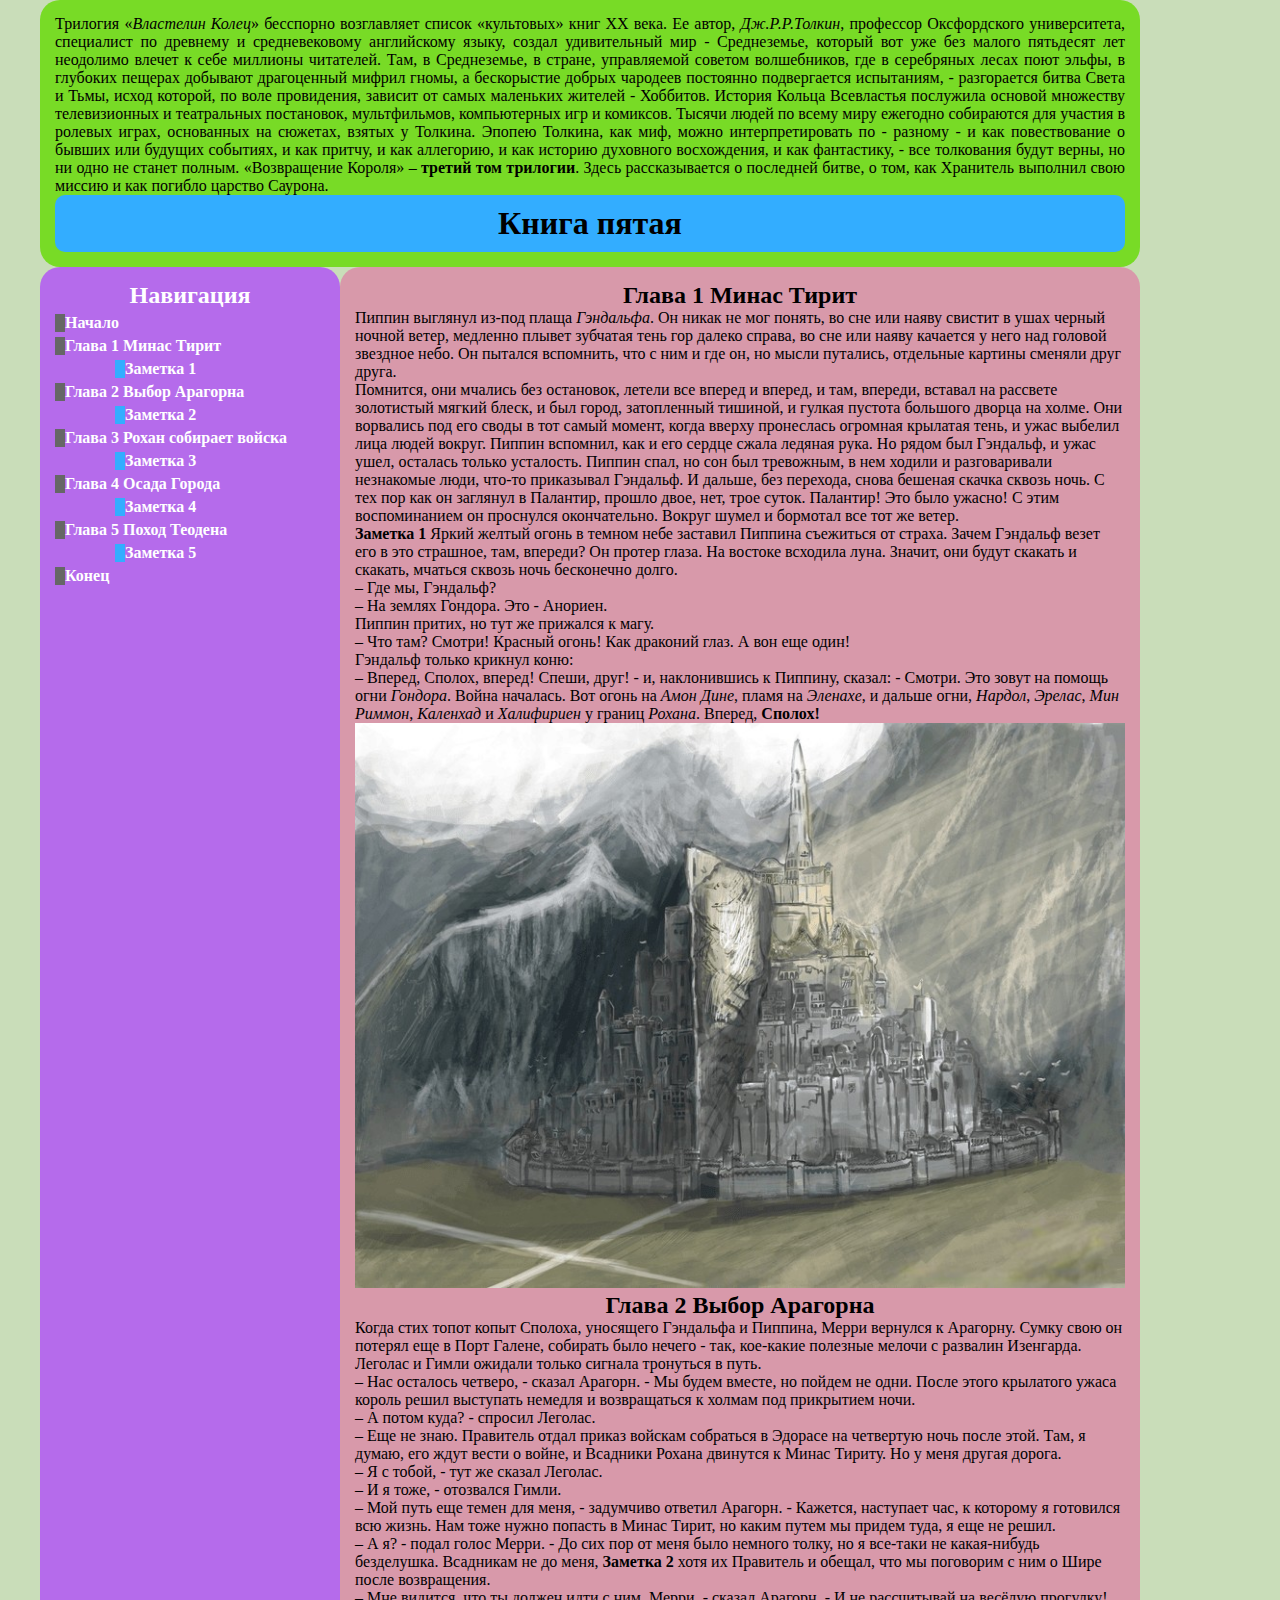
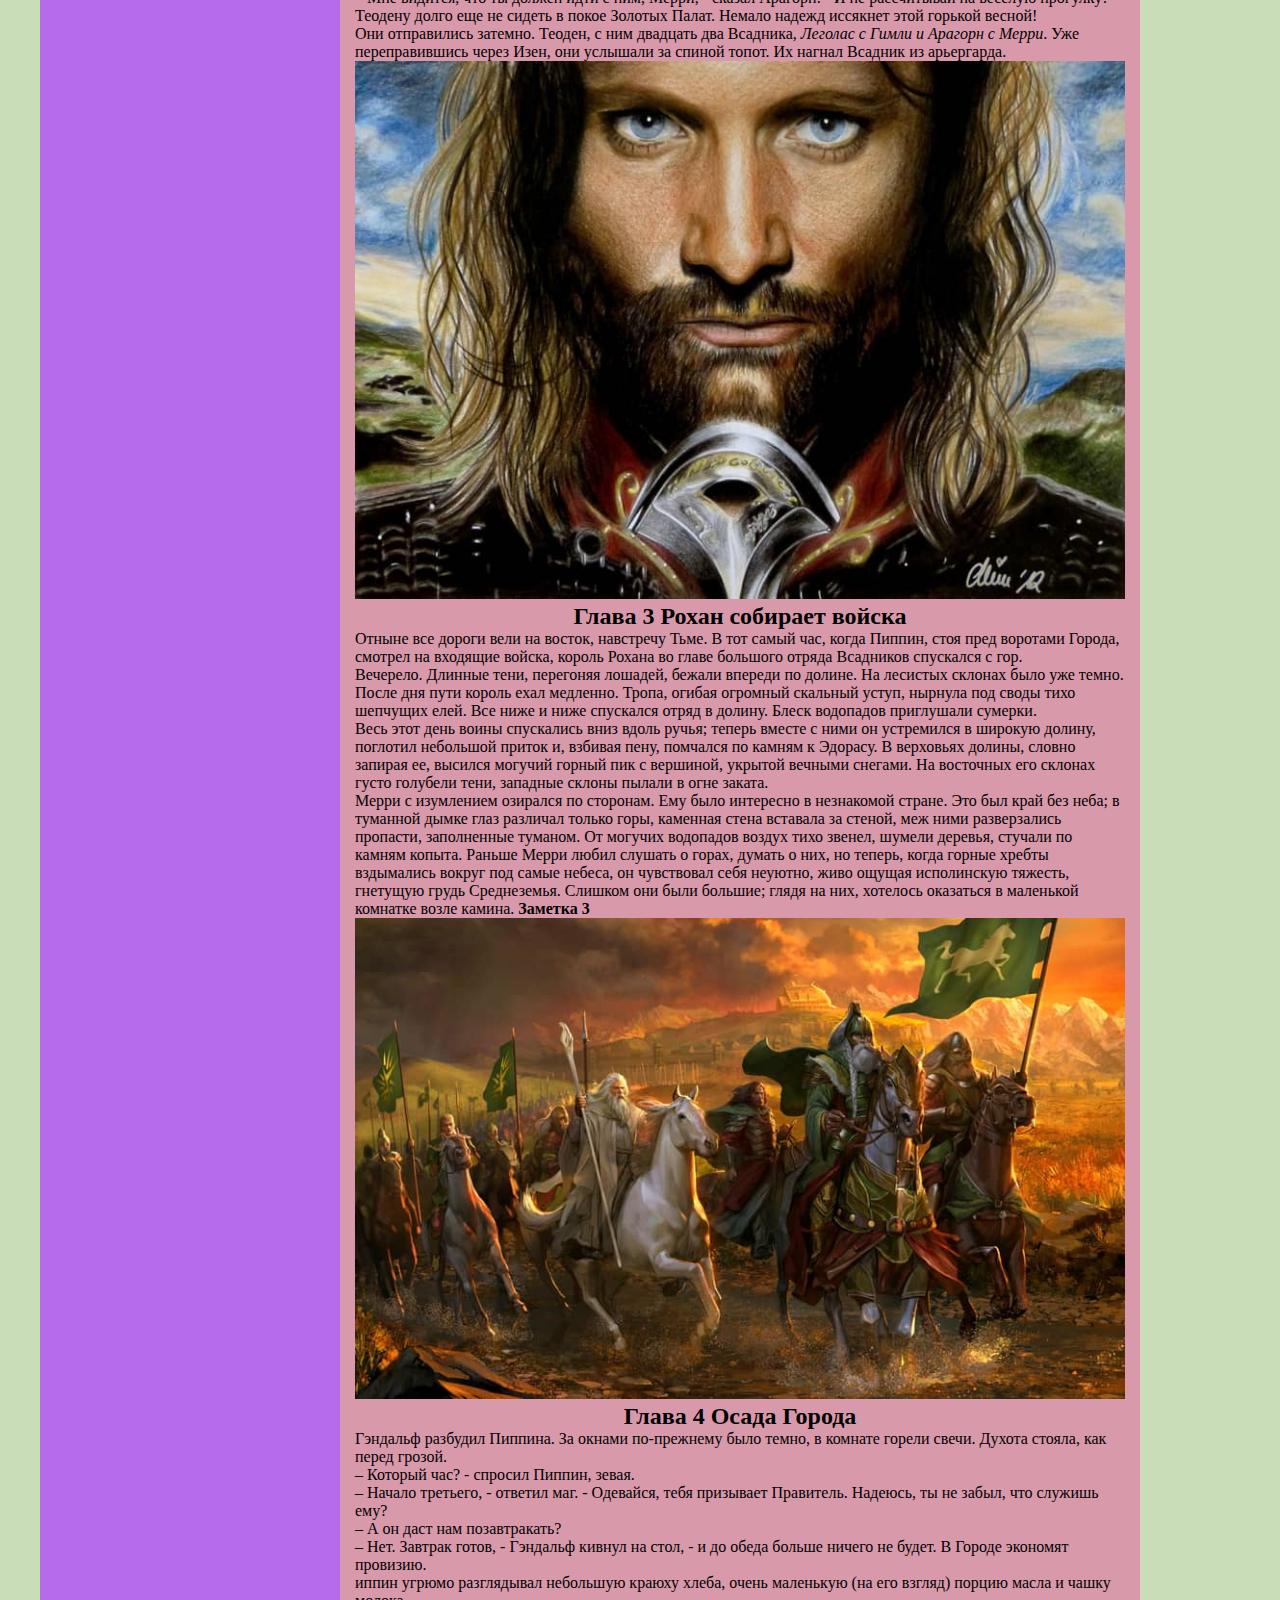
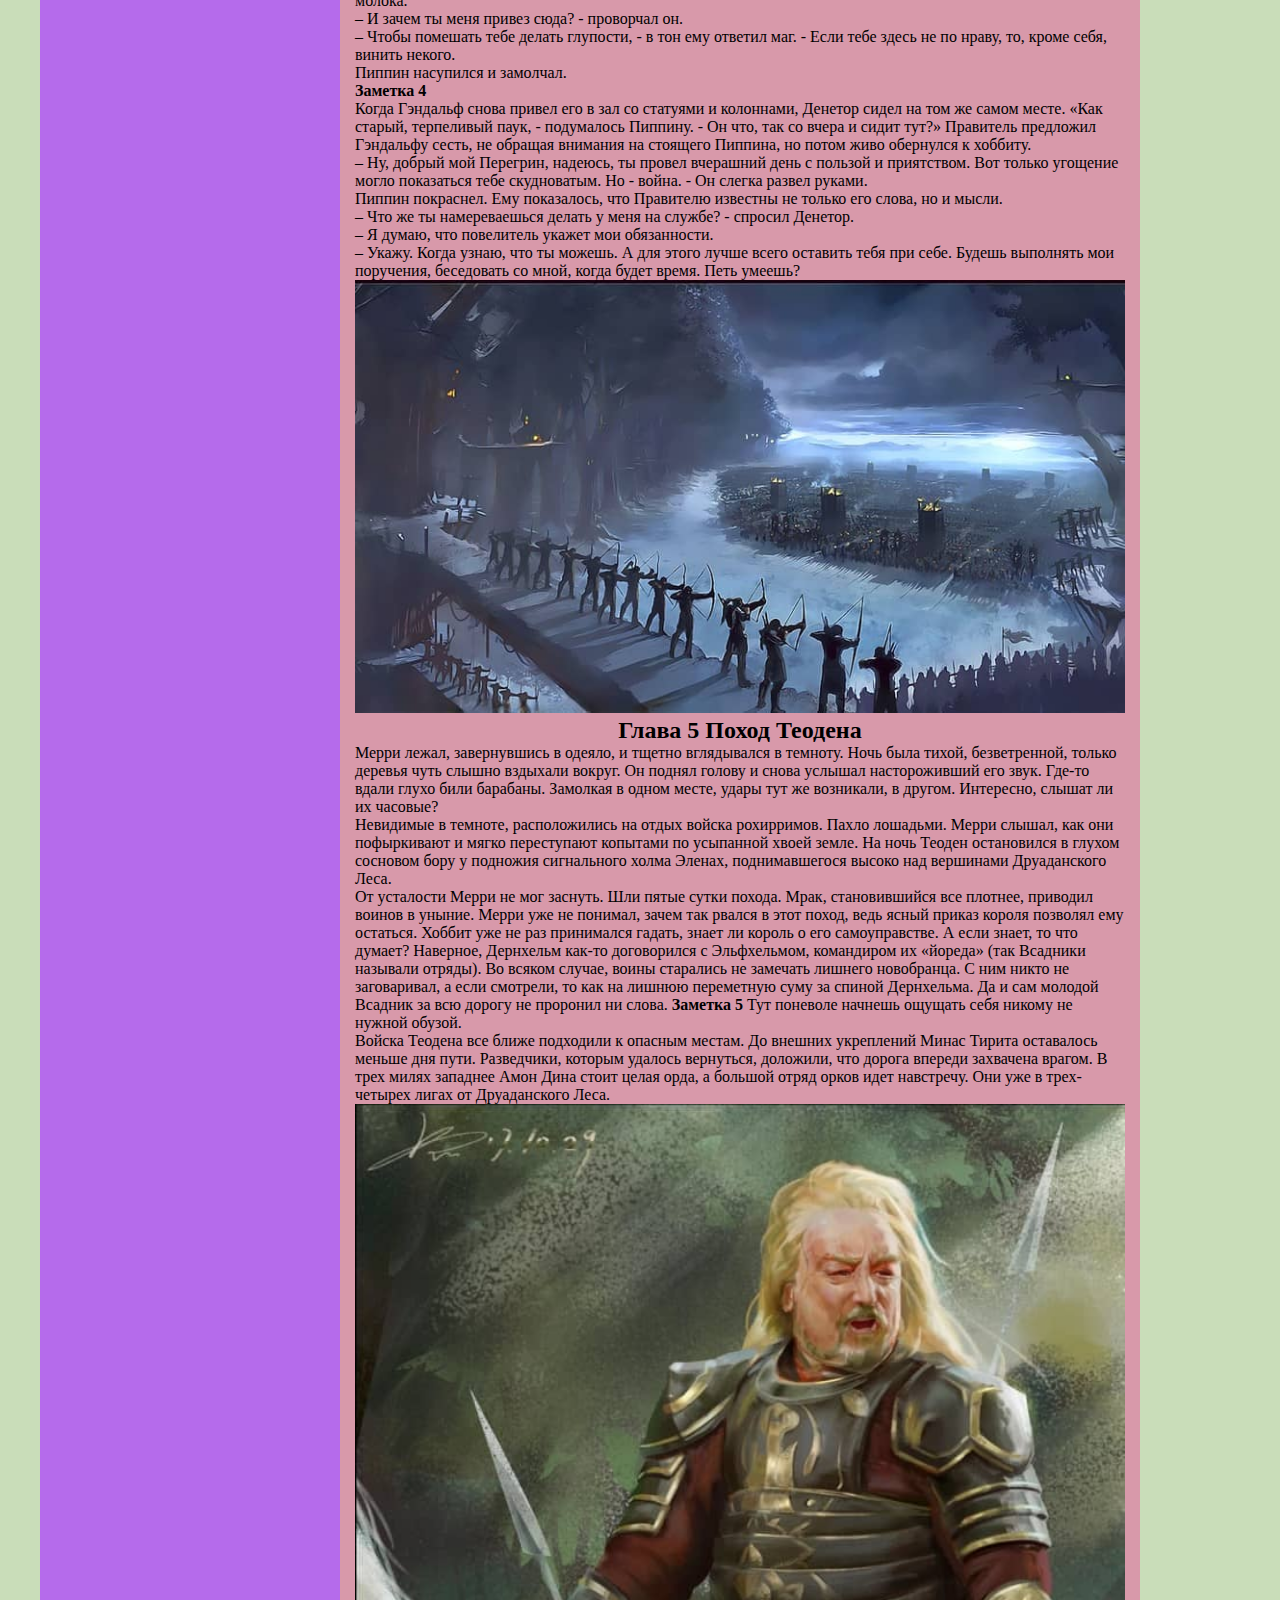
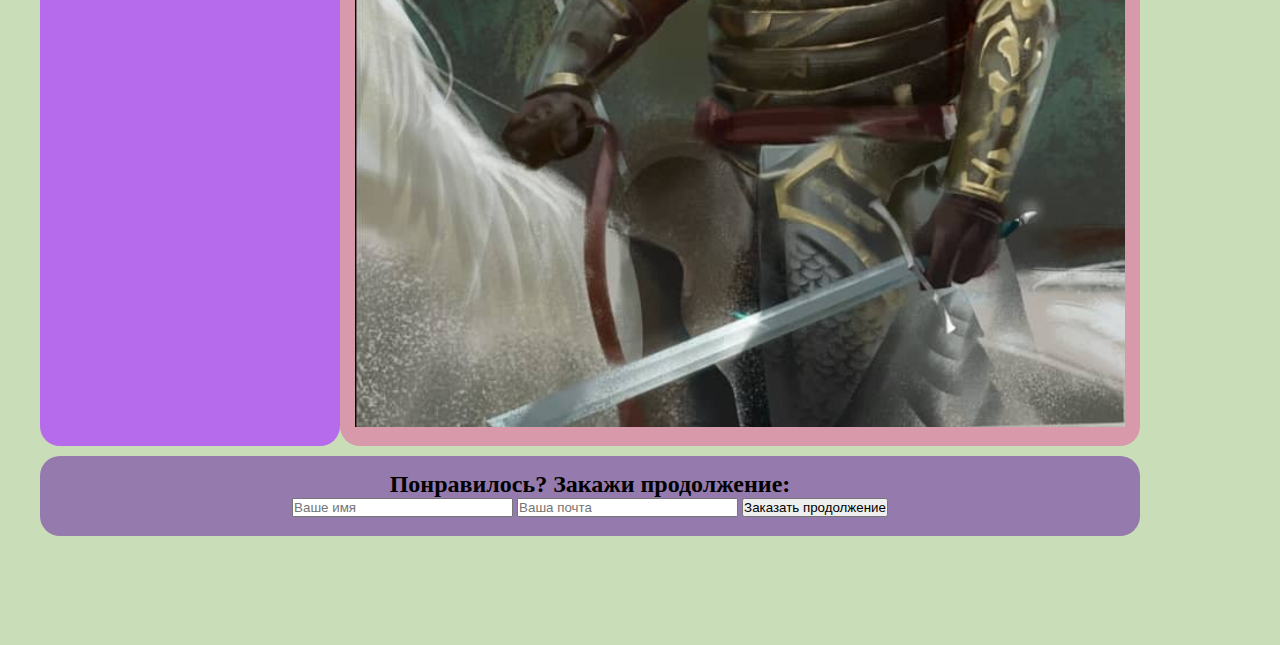
<file: index.html>
<!DOCTYPE html>
<html lang="ru">
<head>
    <meta charset="UTF-8">
    <meta http-equiv="X-UA-Compatible" content="IE=edge">
    <meta name="viewport" content="width=device-width, initial-scale=1.0">
    <title>Властилин колец</title>
    <link rel="stylesheet" href="./css/style.css">
</head>
<body>
    <div class="wrapper">
        <header>
            <p>Трилогия «<i>Властелин Колец</i>» бесспорно возглавляет список «культовых» книг XX века. Ее автор, <i>Дж.Р.Р.Толкин</i>, профессор Оксфордского университета, специалист по древнему и средневековому английскому языку, создал удивительный мир - Среднеземье, который вот уже без малого пятьдесят лет неодолимо влечет к себе миллионы читателей. Там, в Среднеземье, в стране, управляемой советом волшебников, где в серебряных лесах поют эльфы, в глубоких пещерах добывают драгоценный мифрил гномы, а бескорыстие добрых чародеев постоянно подвергается испытаниям, - разгорается битва Света и Тьмы, исход которой, по воле провидения, зависит от самых маленьких жителей - Хоббитов. История Кольца Всевластья послужила основой множеству телевизионных и театральных постановок, мультфильмов, компьютерных игр и комиксов. Тысячи людей по всему миру ежегодно собираются для участия в ролевых играх, основанных на сюжетах, взятых у Толкина. Эпопею Толкина, как миф, можно интерпретировать по - разному - и как повествование о бывших или будущих событиях, и как притчу, и как аллегорию, и как историю духовного восхождения, и как фантастику, - все толкования будут верны, но ни одно не станет полным. «Возвращение Короля» – <b>третий том трилогии</b>. Здесь рассказывается о последней битве, о том, как Хранитель выполнил свою миссию и как погибло царство Саурона.</p>
            <h1 class="glava">Книга пятая</h1>
        </header>
        <nav>
            <h2>Навигация</h2>
            <ul class="basis" >
                <li><a href="#">Начало</a></li>
                <li><a  href ="#down1">Глава 1 Минас Тирит</a></li>
            <ul class="minor"><li><a href ="#down6">Заметка 1</a></li></ul>
                <li><a href="#down2">Глава 2 Выбор Арагорна</a></li>
            <ul class="minor"><li><a href="#down7">Заметка 2</a></li></ul>
                <li><a href="#down3">Глава 3 Рохан собирает войска</a></li>
            <ul class="minor"><li><a href="#down8">Заметка 3</a></li></ul>
                <li><a href=" #down4">Глава 4 Осада Города</a></li>
            <ul class="minor"><li><a href="#down9">Заметка 4</a></li></ul>
                <li><a href="#down5">Глава 5 Поход Теодена</a></li>
            <ul class="minor"><li><a href="#down10">Заметка 5</a></li></ul>
                <li><a href="#down11">Конец</a></li></ul>
        </nav>
        <main>
            <div class="glava1">
                <h2 id="down1">Глава 1 Минас Тирит</h2>
                <p>Пиппин выглянул из-под плаща <i>Гэндальфа</i>. Он никак не мог понять, во сне или наяву свистит в ушах черный ночной ветер, медленно плывет зубчатая тень гор далеко справа, во сне или наяву качается у него над головой звездное небо. Он пытался вспомнить, что с ним и где он, но мысли путались, отдельные картины сменяли друг друга.
                <p>Помнится, они мчались без остановок, летели все вперед и вперед, и там, впереди, вставал на рассвете золотистый мягкий блеск, и был город, затопленный тишиной, и гулкая пустота большого дворца на холме. Они ворвались под его своды в тот самый момент, когда вверху пронеслась огромная крылатая тень, и ужас выбелил лица людей вокруг. Пиппин вспомнил, как и его сердце сжала ледяная рука. Но рядом был Гэндальф, и ужас ушел, осталась только усталость. Пиппин спал, но сон был тревожным, в нем ходили и разговаривали незнакомые люди, что-то приказывал Гэндальф. И дальше, без перехода, снова бешеная скачка сквозь ночь. С тех пор как он заглянул в Палантир, прошло двое, нет, трое суток. Палантир! Это было ужасно! С этим воспоминанием он проснулся окончательно. Вокруг шумел и бормотал все тот же ветер.</p>
                <p><b id="down6">Заметка 1</b> Яркий желтый огонь в темном небе заставил Пиппина съежиться от страха. Зачем Гэндальф везет его в это страшное, там, впереди? Он протер глаза. На востоке всходила луна. Значит, они будут скакать и скакать, мчаться сквозь ночь бесконечно долго.</p>
                <p>– Где мы, Гэндальф?</p>
                <p>– На землях Гондора. Это - Анориен.</p>
                <p>Пиппин притих, но тут же прижался к магу.</p>
                <p>– Что там? Смотри! Красный огонь! Как драконий глаз. А вон еще один!</p>
                <p>Гэндальф только крикнул коню:</p>
                <p> – Вперед, Сполох, вперед! Спеши, друг! - и, наклонившись к Пиппину, сказал: - Смотри. Это зовут на помощь огни <i>Гондора</i>. Война началась. Вот огонь на <i>Амон Дине</i>, пламя на <i>Эленахе</i>, и дальше огни, <i>Нардол</i>, <i>Эрелас</i>, <i>Мин Риммон</i>, <i>Каленхад</i> и <i>Халифириен</i> у границ <i>Рохана</i>. Вперед, <b>Сполох!</b></p>
                <img src="./img/img1v2.0.png" alt="Глава 1 Минас Тирит">
            </div>
            <div class="glava2">
                <h2 id="down2">Глава 2 Выбор Арагорна</h2>
                <p>Когда стих топот копыт Сполоха, уносящего Гэндальфа и Пиппина, Мерри вернулся к Арагорну. Сумку свою он потерял еще в Порт Галене, собирать было нечего - так, кое-какие полезные мелочи с развалин Изенгарда. Леголас и Гимли ожидали только сигнала тронуться в путь.</p>
                <p>– Нас осталось четверо, - сказал Арагорн. - Мы будем вместе, но пойдем не одни. После этого крылатого ужаса король решил выступать немедля и возвращаться к холмам под прикрытием ночи.</p>
                <p>– А потом куда? - спросил Леголас.</p>
                <p>– Еще не знаю. Правитель отдал приказ войскам собраться в Эдорасе на четвертую ночь после этой. Там, я думаю, его ждут вести о войне, и Всадники Рохана двинутся к Минас Тириту. Но у меня другая дорога.</p>
                <p>– Я с тобой, - тут же сказал Леголас.</p>
                <p>– И я тоже, - отозвался Гимли.</p>
                <p>– Мой путь еще темен для меня, - задумчиво ответил Арагорн. - Кажется, наступает час, к которому я готовился всю жизнь. Нам тоже нужно попасть в Минас Тирит, но каким путем мы придем туда, я еще не решил.</p>
                <p>– А я? - подал голос Мерри. - До сих пор от меня было немного толку, но я все-таки не какая-нибудь безделушка. Всадникам не до меня, <b id="down7">Заметка 2</b> хотя их Правитель и обещал, что мы поговорим с ним о Шире после возвращения.</p>
                <p>– Мне видится, что ты должен идти с ним, Мерри, - сказал Арагорн. - И не рассчитывай на весёлую прогулку! Теодену долго еще не сидеть в покое Золотых Палат. Немало надежд иссякнет этой горькой весной!</p>
                <p>Они отправились затемно. Теоден, с ним двадцать два Всадника, <i>Леголас с Гимли и Арагорн с Мерри</i>. Уже переправившись через Изен, они услышали за спиной топот. Их нагнал Всадник из арьергарда.</p>
                <img src="./img/img2v2.0.jpg" alt="Глава 2 Выбор Арагорна">
            </div>
            <div class="glava3">
                <h2 id="down3">Глава 3 Рохан собирает войска</h2>
                <p>Отныне все дороги вели на восток, навстречу Тьме. В тот самый час, когда Пиппин, стоя пред воротами Города, смотрел на входящие войска, король Рохана во главе большого отряда Всадников спускался с гор.</p>
                <p>Вечерело. Длинные тени, перегоняя лошадей, бежали впереди по долине. На лесистых склонах было уже темно. После дня пути король ехал медленно. Тропа, огибая огромный скальный уступ, нырнула под своды тихо шепчущих елей. Все ниже и ниже спускался отряд в долину. Блеск водопадов приглушали сумерки.</p>
                <p>Весь этот день воины спускались вниз вдоль ручья; теперь вместе с ними он устремился в широкую долину, поглотил небольшой приток и, взбивая пену, помчался по камням к Эдорасу. В верховьях долины, словно запирая ее, высился могучий горный пик с вершиной, укрытой вечными снегами. На восточных его склонах густо голубели тени, западные склоны пылали в огне заката.</p>
                <p>Мерри с изумлением озирался по сторонам. Ему было интересно в незнакомой стране. Это был край без неба; в туманной дымке глаз различал только горы, каменная стена вставала за стеной, меж ними разверзались пропасти, заполненные туманом. От могучих водопадов воздух тихо звенел, шумели деревья, стучали по камням копыта. Раньше Мерри любил слушать о горах, думать о них, но теперь, когда горные хребты вздымались вокруг под самые небеса, он чувствовал себя неуютно, живо ощущая исполинскую тяжесть, гнетущую грудь Среднеземья. Слишком они были большие; глядя на них, хотелось оказаться в маленькой комнатке возле камина. <b id="down8">Заметка 3</b></p>
                <img src="./img/img3v2.0.jpg" alt="Глава 3 Рохан собирает войска">
            </div>
            <div class="glava4">
                <h2 id="down4">Глава 4 Осада Города</h2>
                <p>Гэндальф разбудил Пиппина. За окнами по-прежнему было темно, в комнате горели свечи. Духота стояла, как перед грозой.</p>
                <p>– Который час? - спросил Пиппин, зевая.</p>
                <p>– Начало третьего, - ответил маг. - Одевайся, тебя призывает Правитель. Надеюсь, ты не забыл, что служишь ему?</p>
                <p>– А он даст нам позавтракать?</p>
                <p>– Нет. Завтрак готов, - Гэндальф кивнул на стол, - и до обеда больше ничего не будет. В Городе экономят провизию.</p>
                <p>иппин угрюмо разглядывал небольшую краюху хлеба, очень маленькую (на его взгляд) порцию масла и чашку молока.</p>
                <p>– И зачем ты меня привез сюда? - проворчал он.</p>
                <p>– Чтобы помешать тебе делать глупости, - в тон ему ответил маг. - Если тебе здесь не по нраву, то, кроме себя, винить некого.</p>
                <p>Пиппин насупился и замолчал.</p>
                <p><b id="down9">Заметка 4</b></p>
                <p>Когда Гэндальф снова привел его в зал со статуями и колоннами, Денетор сидел на том же самом месте. «Как старый, терпеливый паук, - подумалось Пиппину. - Он что, так со вчера и сидит тут?» Правитель предложил Гэндальфу сесть, не обращая внимания на стоящего Пиппина, но потом живо обернулся к хоббиту.
                <p>– Ну, добрый мой Перегрин, надеюсь, ты провел вчерашний день с пользой и приятством. Вот только угощение могло показаться тебе скудноватым. Но - война. - Он слегка развел руками.</p>
                <p>Пиппин покраснел. Ему показалось, что Правителю известны не только его слова, но и мысли.</p>
                <p>– Что же ты намереваешься делать у меня на службе? - спросил Денетор.</p>
                <p>– Я думаю, что повелитель укажет мои обязанности.</p>
                <p>– Укажу. Когда узнаю, что ты можешь. А для этого лучше всего оставить тебя при себе. Будешь выполнять мои поручения, беседовать со мной, когда будет время. Петь умеешь?</p>
                <img src="./img/img4v2.0.jpg" alt="Глава 4 Осада Города">
            </div>
            <div class="glava5">
                <h2 id="down5">Глава 5 Поход Теодена</h2>
                <p>Мерри лежал, завернувшись в одеяло, и тщетно вглядывался в темноту. Ночь была тихой, безветренной, только деревья чуть слышно вздыхали вокруг. Он поднял голову и снова услышал настороживший его звук. Где-то вдали глухо били барабаны. Замолкая в одном месте, удары тут же возникали, в другом. Интересно, слышат ли их часовые?</p>
                <p>Невидимые в темноте, расположились на отдых войска рохирримов. Пахло лошадьми. Мерри слышал, как они пофыркивают и мягко переступают копытами по усыпанной хвоей земле. На ночь Теоден остановился в глухом сосновом бору у подножия сигнального холма Эленах, поднимавшегося высоко над вершинами Друаданского Леса.</p>
                <p>От усталости Мерри не мог заснуть. Шли пятые сутки похода. Мрак, становившийся все плотнее, приводил воинов в уныние. Мерри уже не понимал, зачем так рвался в этот поход, ведь ясный приказ короля позволял ему остаться. Хоббит уже не раз принимался гадать, знает ли король о его самоуправстве. А если знает, то что думает? Наверное, Дернхельм как-то договорился с Эльфхельмом, командиром их «йореда» (так Всадники называли отряды). Во всяком случае, воины старались не замечать лишнего новобранца. С ним никто не заговаривал, а если смотрели, то как на лишнюю переметную суму за спиной Дернхельма. Да и сам молодой Всадник за всю дорогу не проронил ни слова. <b id="down10">Заметка 5</b> Тут поневоле начнешь ощущать себя никому не нужной обузой.</p>
                <p>Войска Теодена все ближе подходили к опасным местам. До внешних укреплений Минас Тирита оставалось меньше дня пути. Разведчики, которым удалось вернуться, доложили, что дорога впереди захвачена врагом. В трех милях западнее Амон Дина стоит целая орда, а большой отряд орков идет навстречу. Они уже в трех-четырех лигах от Друаданского Леса.</p>
                <img src="./img/img5v2.0.jpg" alt="Глава 5 Поход Теодена">
            </div>
        </main>
        <footer id="down11">
            <h2>
                Понравилось? Закажи продолжение:
            </h2>
            <form action="send.html" mathod="GET" name="test">
                <input type="text" name="Name" maxlength="15" size="25" placeholder="Ваше имя" required>
                <input type="text" name="Mail" maxlength="15" size="25" placeholder="Ваша почта" required>
                <input type="submit" value="Заказать продолжение">
        </footer>
    </div>
</body>
</html>
</file>
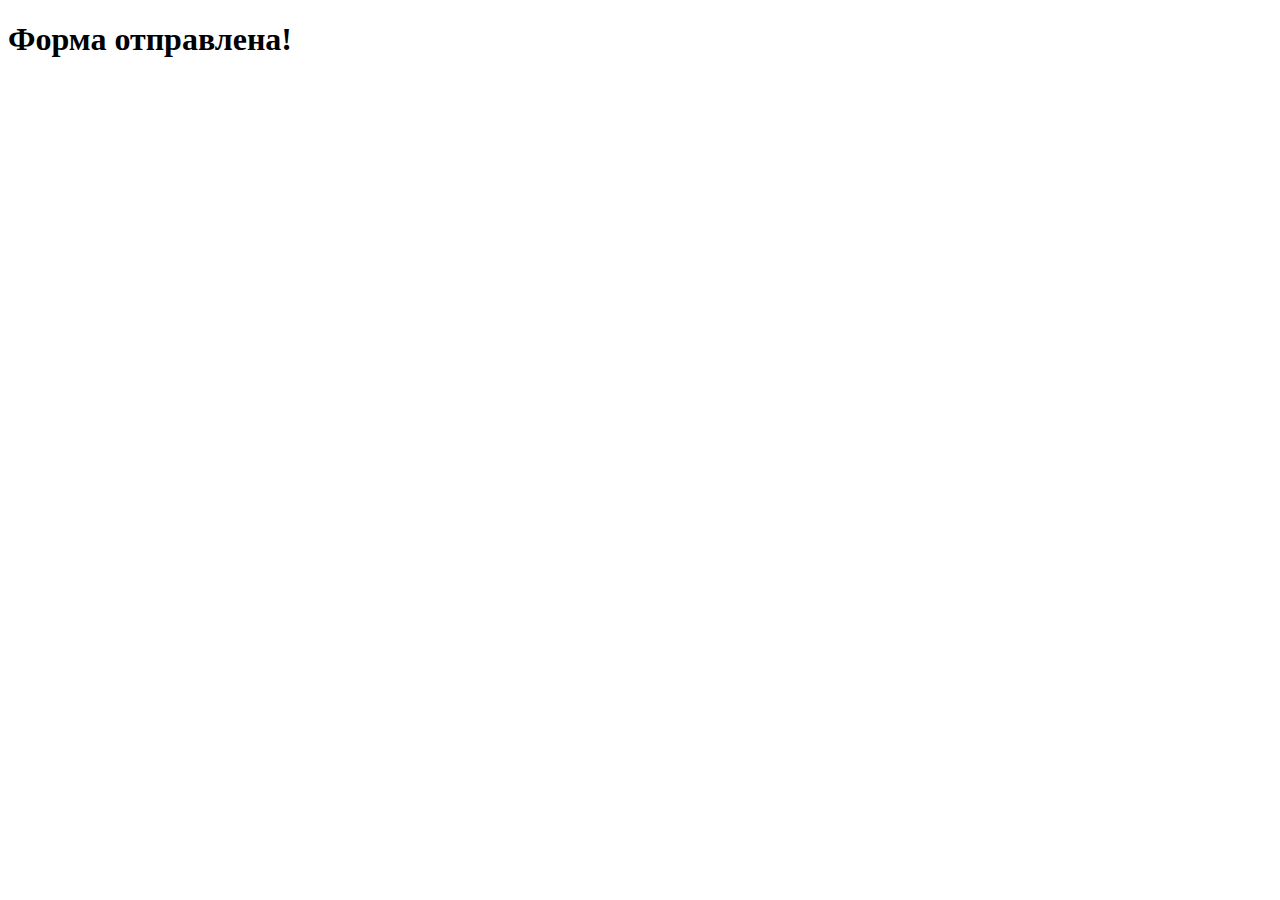
<file: send.html>
<!DOCTYPE html>
<html lang="ru">
<head>
    <meta charset="UTF-8">
    <meta http-equiv="X-UA-Compatible" content="IE=edge">
    <meta name="viewport" content="width=device-width, initial-scale=1.0">
    <title>Отрпавка форм</title>
</head>
<body>
    <h1>
        Форма отправлена!
    </h1>
</body>
</html>
</file>
<file: css/style.css>
*,
*::after,
*::before{margin: 0;/*border: 0*/;padding: 0;box-sizing: border-box;}
body {
    background-color:#c9ddb9
    }
.wrapper{
    width: 1200px;
    margin: 0 auto ;
    display: grid;
    grid-template-areas: "header header" "nav main" "footer footer";
    grid-template-rows: 0.2fr 5fr 0.2fr;
    grid-template-columns: 300px 800px;
}
header{
    background-color: #78db26;
    grid-area: header;
    padding: 15px;
    background-image: url("");
    text-align: justify;
    border-radius: 20px;
}
header h1 {
    text-align: center;
    padding: 10px;
    border-radius:10px;
    background-color:#33adff;
}
/* ------------------------------------работа с навигацией--------------------------- */
nav{
    background-color: #b56beb;
    grid-area: nav;
    padding: 15px;
    border-radius: 20px;
   }
nav h2{
    text-align: center;
    color:#fff;
}
.basis, .minor {
    list-style-type: none;
    
}
.basis li{
    border-left: 10px solid #666;
    margin: 5px 0;
}
.basis a{
    background-color: #b56beb;
    color:#fff;
    text-decoration: none;
    font-weight: bold;
    display: block;
    
}
.minor li{
    border-left: 10px solid #33adff;
    margin: 5px 60px;
}
/* ----------------------------------------------------------------------------- */
main{
    background-color: #d899aa;
    grid-area: main;
    padding: 15px;
    border-radius: 20px;
}
footer{
    margin: 10px 0 0 0;
    background-color: #947aad;
    grid-area: footer;
    padding: 15px;
    border-radius: 20px;
    text-align: center;
    height: 80px;
}
main h2
    {text-align: center;}
main img{
    width: 100%;
    height: 100%;
    object-fit: cover;
}
/* ----------------------- адаптив */

@media (max-width:560px) {
    .wrapper{
        max-width: 560px;
        display: grid;
        grid-template-areas: "header header" "nav main" "footer footer";
        grid-template-rows: 0.2fr 5fr 0.2fr;
        grid-template-columns: 240px 320px;
    }
    nav{
        background-color: #b56beb;
        grid-area: nav;
        padding: 15px;
        }   
}

@media (max-width:320px) {
    nav{
        display: none;
    }
    .wrapper{
        max-width: 320px;
        display: grid;
        grid-template-areas: "header header" "main main" "footer footer";
        grid-template-rows: 0.2fr 5fr 0.2fr;
        grid-template-columns: 320px 320px;}
}
</file>
